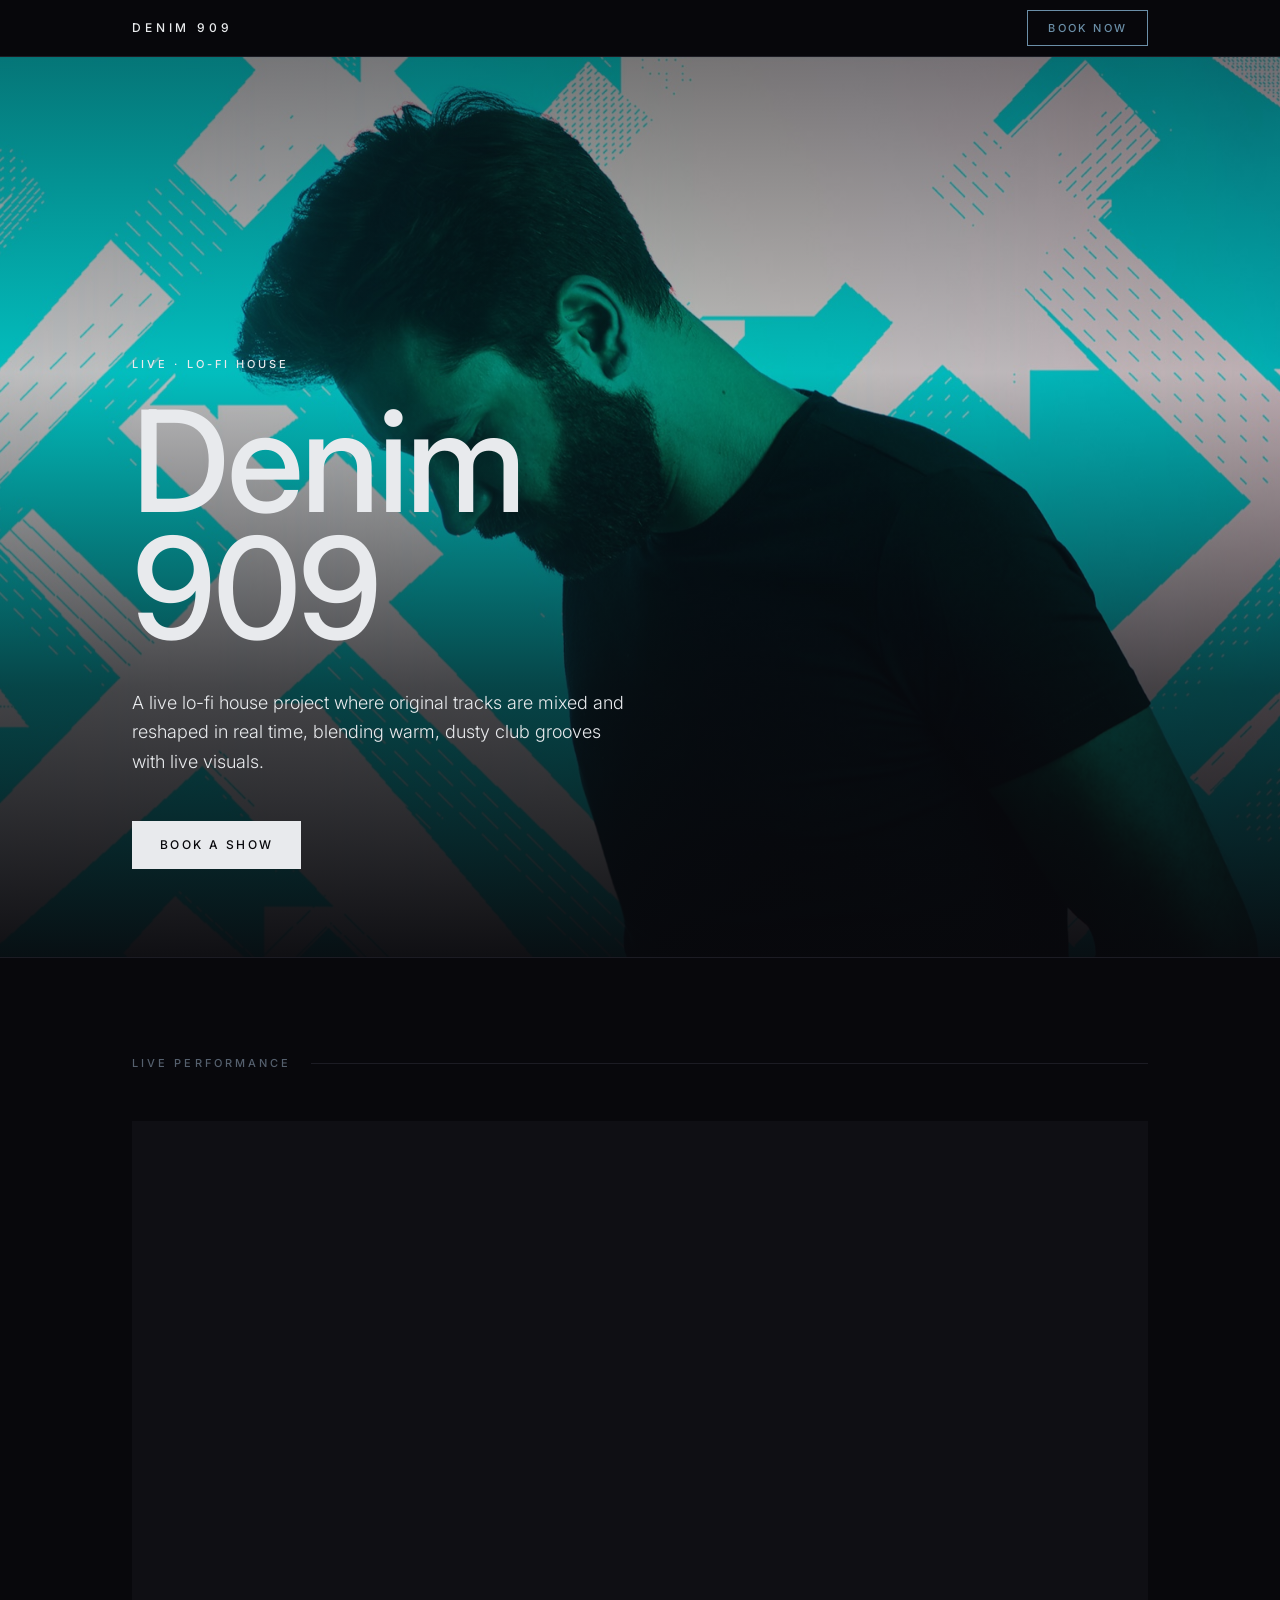
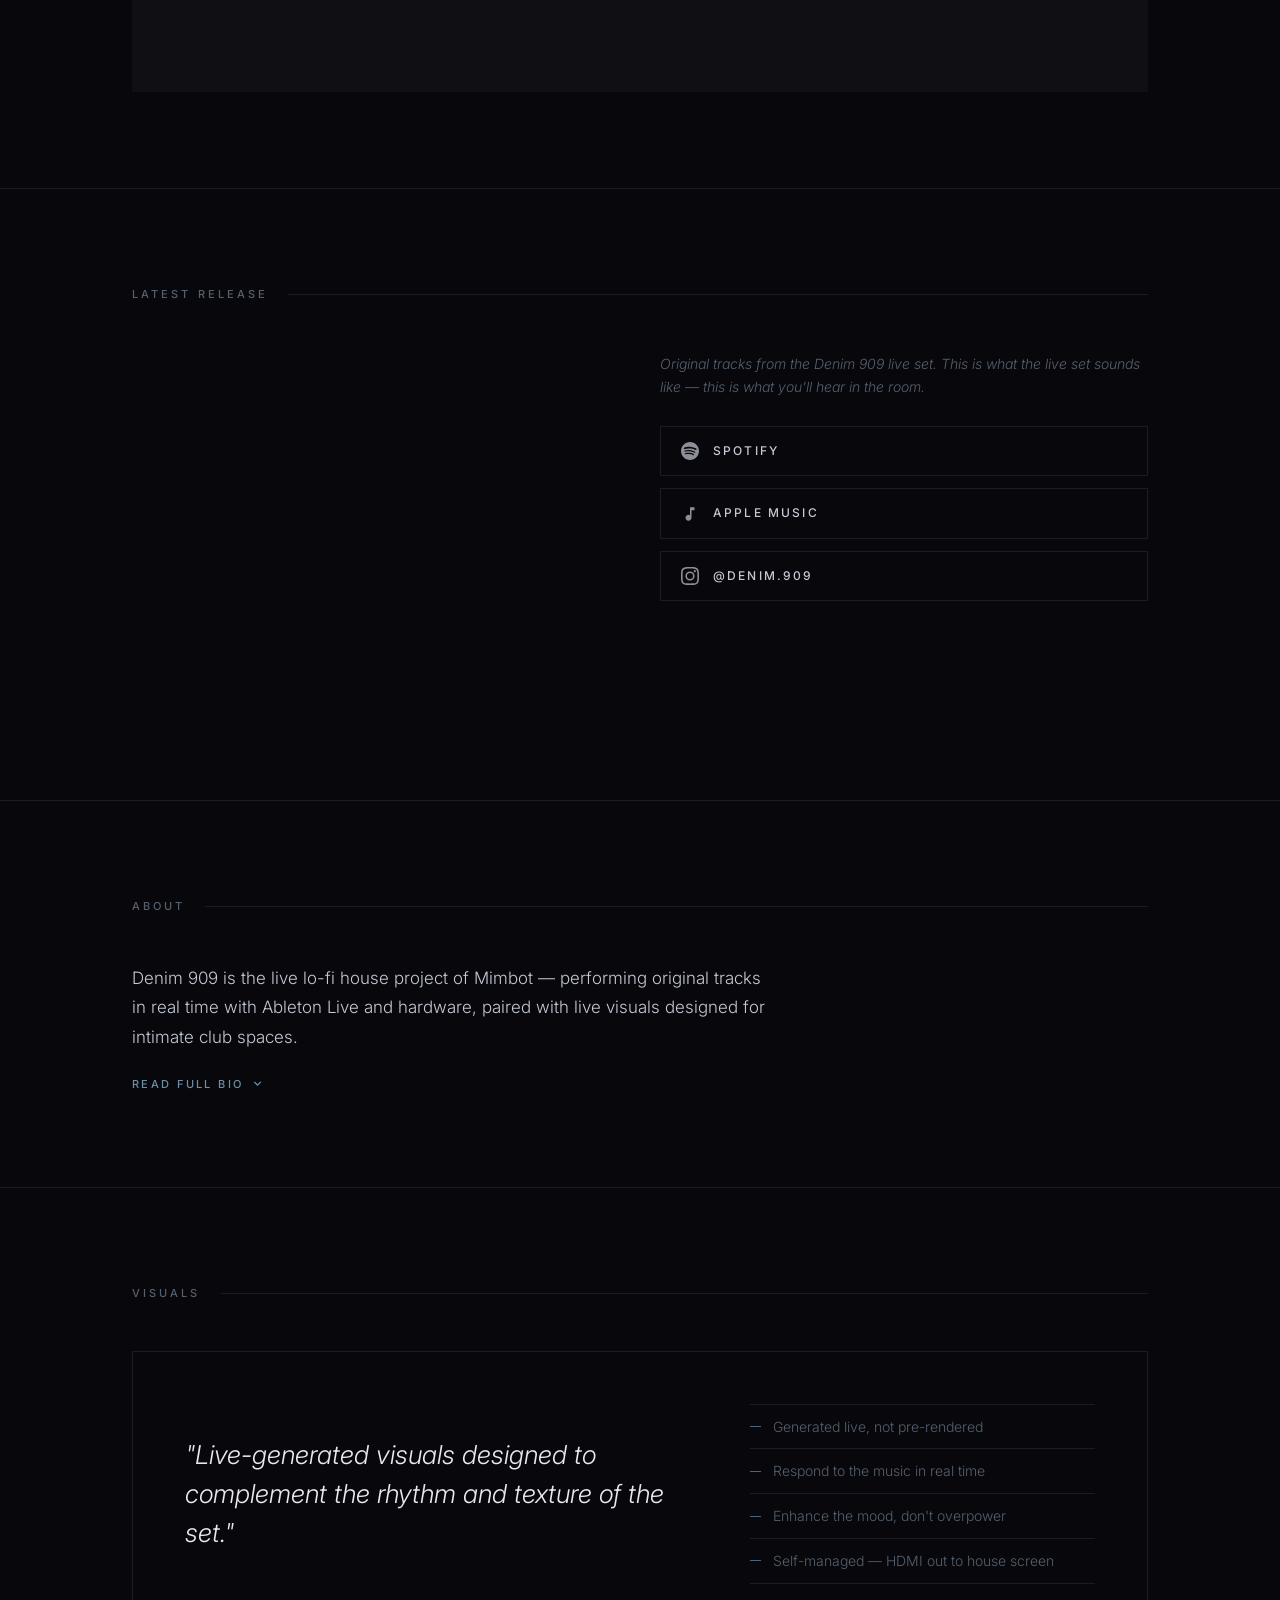
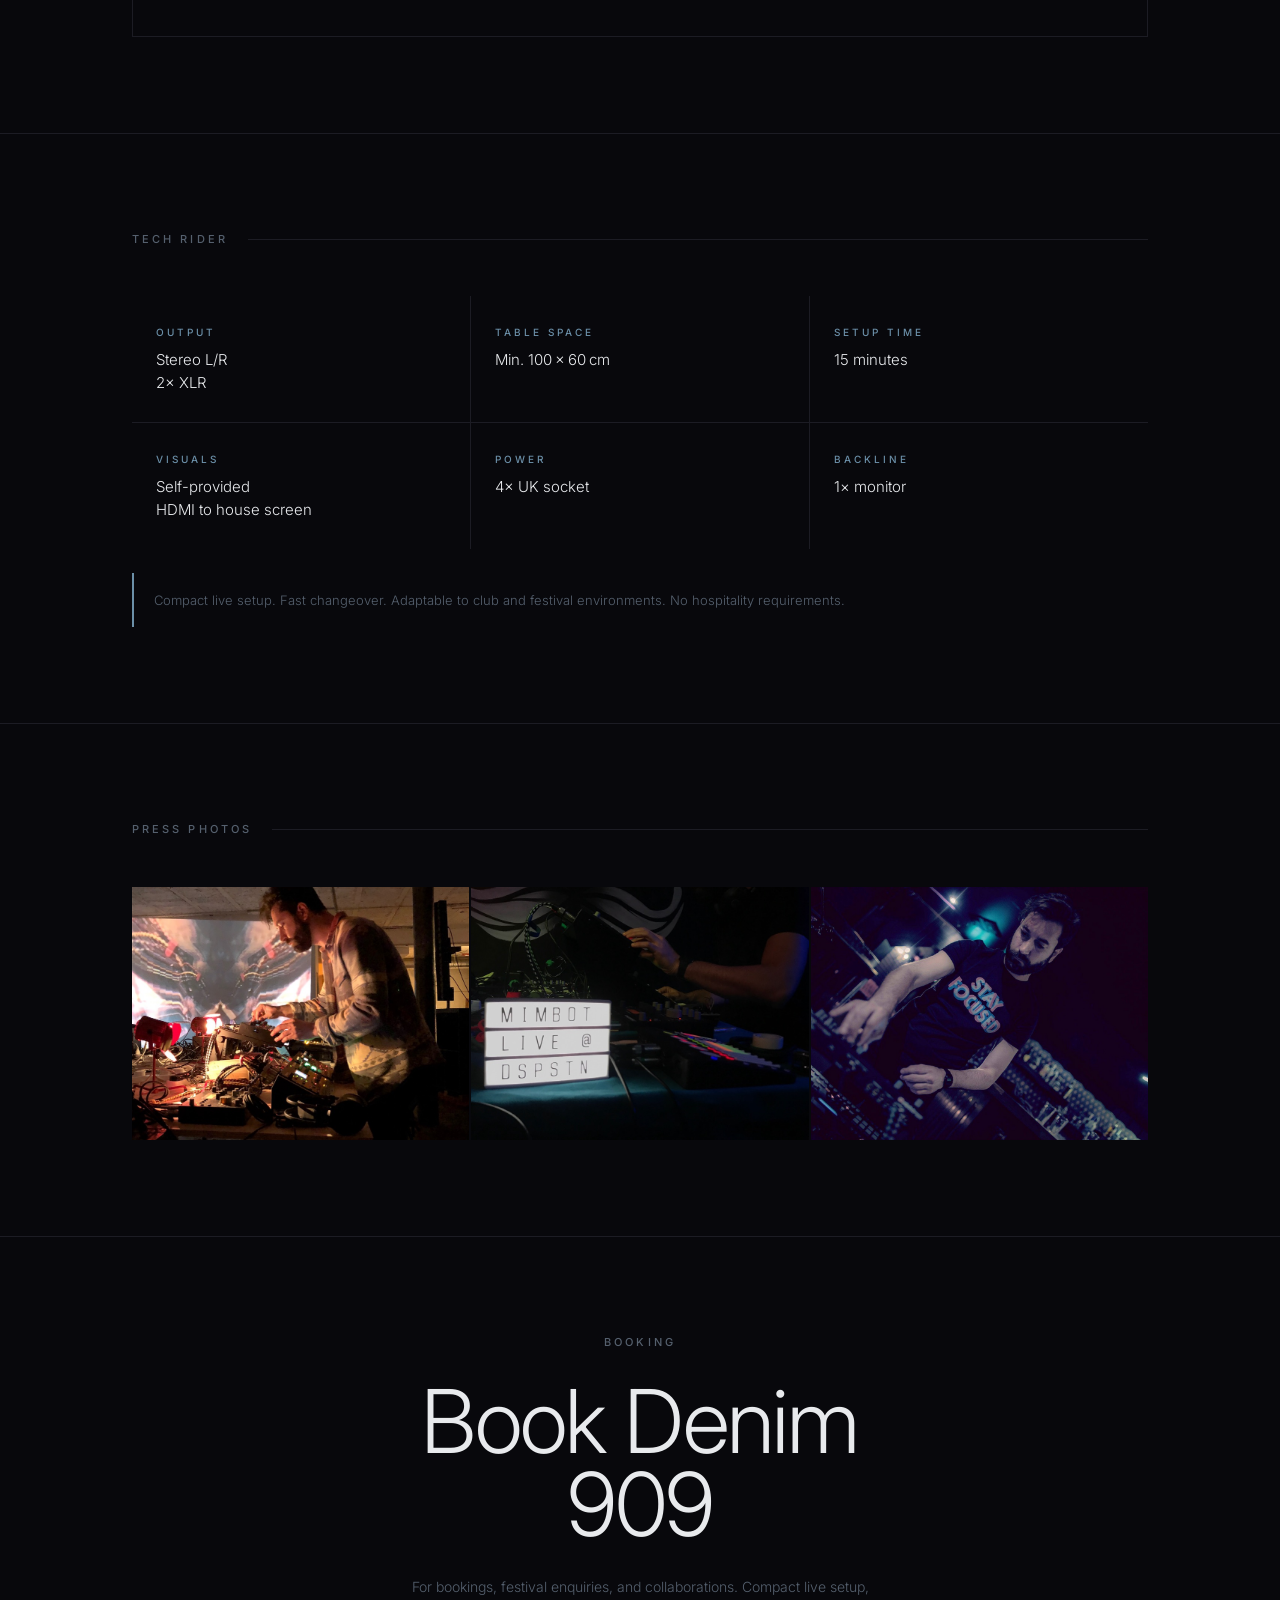
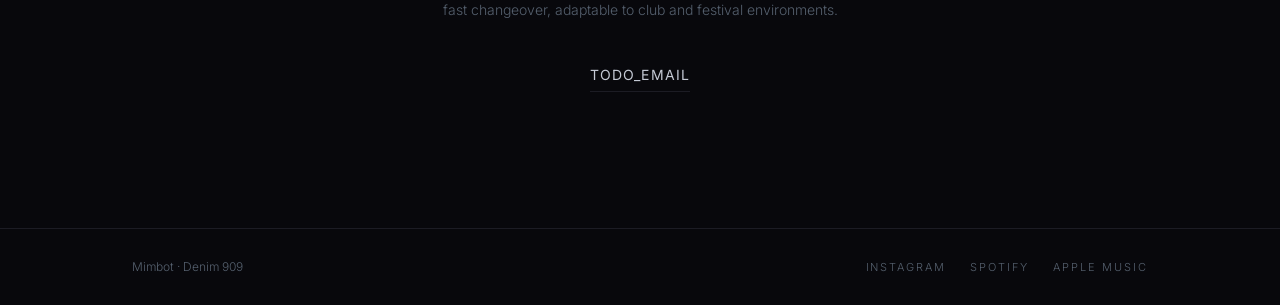
<file: index.html>
<!DOCTYPE html>
<html lang="en">
<head>
  <meta charset="UTF-8">
  <meta name="viewport" content="width=device-width, initial-scale=1.0">
  <title>Denim 909 — Live Lo-Fi House</title>
  <meta name="description" content="Denim 909 is a live lo-fi house project where original tracks are mixed and reshaped in real time, blending warm, dusty club grooves with live visuals.">
  <link rel="preconnect" href="https://fonts.googleapis.com">
  <link rel="preconnect" href="https://fonts.gstatic.com" crossorigin>
  <link href="https://fonts.googleapis.com/css2?family=Inter:ital,wght@0,300;0,400;0,500;1,300&display=swap" rel="stylesheet">
  <link rel="stylesheet" href="css/style.css">
</head>
<body>

<!-- NAV -->
<nav>
  <div class="nav-inner">
    <a href="#" class="nav-brand">Denim 909</a>
    <a href="#contact" class="btn-nav">Book Now</a>
  </div>
</nav>

<!-- HERO -->
<section id="hero">
  <div class="hero-inner">
    <p class="label hero-label">Live &middot; Lo-Fi House</p>
    <h1>Denim<br>909</h1>
    <p class="hero-oneliner">A live lo-fi house project where original tracks are mixed and reshaped in real time, blending warm, dusty club grooves with live visuals.</p>
    <div class="hero-ctas">
      <a href="#contact" class="btn-primary">Book a Show</a>
    </div>
  </div>
</section>

<!-- VIDEO -->
<section id="video">
  <div class="container">
    <div class="section-header">
      <span class="label">Live Performance</span>
    </div>
    <div class="video-wrap">
      <iframe
        src="https://www.youtube.com/embed/arEQhshJCcc"
        title="Denim 909 — Live Lo-Fi House Set"
        allow="accelerometer; autoplay; clipboard-write; encrypted-media; gyroscope; picture-in-picture"
        allowfullscreen>
      </iframe>
    </div>
  </div>
</section>

<!-- MUSIC -->
<section id="music">
  <div class="container">
    <div class="section-header">
      <span class="label">Latest Release</span>
    </div>
    <div class="music-grid">
      <div class="music-embed">
        <iframe
          src="https://open.spotify.com/embed/artist/1YaXE6NSl2tDAzWjdciTEn?utm_source=generator&theme=0"
          height="352"
          allow="autoplay; clipboard-write; encrypted-media; fullscreen; picture-in-picture"
          loading="lazy">
        </iframe>
      </div>
      <div>
        <p class="music-note">Original tracks from the Denim 909 live set. This is what the live set sounds like — this is what you'll hear in the room.</p>
        <div class="music-links">
          <a href="https://open.spotify.com/artist/1YaXE6NSl2tDAzWjdciTEn" target="_blank" rel="noopener" class="music-link-btn">
            <!-- Spotify icon -->
            <svg width="18" height="18" viewBox="0 0 24 24" fill="currentColor" aria-hidden="true">
              <path d="M12 0C5.4 0 0 5.4 0 12s5.4 12 12 12 12-5.4 12-12S18.66 0 12 0zm5.521 17.34c-.24.359-.66.48-1.021.24-2.82-1.74-6.36-2.101-10.561-1.141-.418.122-.779-.179-.899-.539-.12-.421.18-.78.54-.9 4.56-1.021 8.52-.6 11.64 1.32.42.18.479.659.301 1.02zm1.44-3.3c-.301.42-.841.6-1.262.3-3.239-1.98-8.159-2.58-11.939-1.38-.479.12-1.02-.12-1.14-.6-.12-.48.12-1.021.6-1.141C9.6 9.9 15 10.561 18.72 12.84c.361.181.54.78.241 1.2zm.12-3.36C15.24 8.4 8.82 8.16 5.16 9.301c-.6.179-1.2-.181-1.38-.721-.18-.601.18-1.2.72-1.381 4.26-1.26 11.28-1.02 15.721 1.621.539.3.719 1.02.419 1.56-.299.421-1.02.599-1.559.3z"/>
            </svg>
            Spotify
          </a>
          <a href="https://music.apple.com/gb/artist/denim-909/1861082877" target="_blank" rel="noopener" class="music-link-btn">
            <!-- Music note icon -->
            <svg width="18" height="18" viewBox="0 0 24 24" fill="currentColor" aria-hidden="true">
              <path d="M12 3v10.55A4 4 0 1 0 14 17V7h4V3h-6z"/>
            </svg>
            Apple Music
          </a>
          <a href="https://www.instagram.com/denim.909" target="_blank" rel="noopener" class="music-link-btn">
            <!-- Instagram icon -->
            <svg width="18" height="18" viewBox="0 0 24 24" fill="currentColor" aria-hidden="true">
              <path d="M12 2.163c3.204 0 3.584.012 4.85.07 3.252.148 4.771 1.691 4.919 4.919.058 1.265.069 1.645.069 4.849 0 3.205-.012 3.584-.069 4.849-.149 3.225-1.664 4.771-4.919 4.919-1.266.058-1.644.07-4.85.07-3.204 0-3.584-.012-4.849-.07-3.26-.149-4.771-1.699-4.919-4.92-.058-1.265-.07-1.644-.07-4.849 0-3.204.013-3.583.07-4.849.149-3.227 1.664-4.771 4.919-4.919 1.266-.057 1.645-.069 4.849-.069zM12 0C8.741 0 8.333.014 7.053.072 2.695.272.273 2.69.073 7.052.014 8.333 0 8.741 0 12c0 3.259.014 3.668.072 4.948.2 4.358 2.618 6.78 6.98 6.98C8.333 23.986 8.741 24 12 24c3.259 0 3.668-.014 4.948-.072 4.354-.2 6.782-2.618 6.979-6.98.059-1.28.073-1.689.073-4.948 0-3.259-.014-3.667-.072-4.947-.196-4.354-2.617-6.78-6.979-6.98C15.668.014 15.259 0 12 0zm0 5.838a6.162 6.162 0 1 0 0 12.324 6.162 6.162 0 0 0 0-12.324zM12 16a4 4 0 1 1 0-8 4 4 0 0 1 0 8zm6.406-11.845a1.44 1.44 0 1 0 0 2.881 1.44 1.44 0 0 0 0-2.881z"/>
            </svg>
            @denim.909
          </a>
        </div>
      </div>
    </div>
  </div>
</section>

<!-- BIO -->
<section id="bio">
  <div class="container">
    <div class="section-header">
      <span class="label">About</span>
    </div>
    <div class="bio-text">
      <p>Denim 909 is the live lo-fi house project of Mimbot — performing original tracks in real time with Ableton Live and hardware, paired with live visuals designed for intimate club spaces.</p>
      <div class="bio-full" id="bio-full">
        <p>Denim 909 is a live lo-fi house project by Mimbot, an electronic musician with a background in hardware-driven live performance. After years of performing ambient and IDM-influenced sets with drum machines and synthesizers, the project evolved toward groove-focused, dancefloor-ready music while maintaining a hands-on live approach. Denim 909 is built entirely from original material and performed live with Ableton Live, combining warm, dusty house textures with generative visuals for immersive late-night performances.</p>
      </div>
      <button class="btn-expand" id="bio-toggle" onclick="toggleBio()">
        <span id="bio-toggle-text">Read full bio</span>
        <svg class="arrow" width="13" height="13" viewBox="0 0 24 24" fill="none" stroke="currentColor" stroke-width="2.5" aria-hidden="true">
          <path d="M6 9l6 6 6-6"/>
        </svg>
      </button>
    </div>
  </div>
</section>

<!-- VISUALS -->
<section id="visuals">
  <div class="container">
    <div class="section-header">
      <span class="label">Visuals</span>
    </div>
    <div class="visuals-block">
      <p class="visuals-quote">"Live-generated visuals designed to complement the rhythm and texture of the set."</p>
      <ul class="visuals-list">
        <li>Generated live, not pre-rendered</li>
        <li>Respond to the music in real time</li>
        <li>Enhance the mood, don't overpower</li>
        <li>Self-managed — HDMI out to house screen</li>
      </ul>
    </div>
  </div>
</section>

<!-- TECH RIDER -->
<section id="tech">
  <div class="container">
    <div class="section-header">
      <span class="label">Tech Rider</span>
    </div>
    <div class="rider-grid">
      <div class="rider-item">
        <div class="rider-item-label">Output</div>
        <div class="rider-item-value">Stereo L/R<br>2&times; XLR</div>
      </div>
      <div class="rider-item">
        <div class="rider-item-label">Table Space</div>
        <div class="rider-item-value">Min. 100&thinsp;&times;&thinsp;60&thinsp;cm</div>
      </div>
      <div class="rider-item">
        <div class="rider-item-label">Setup Time</div>
        <div class="rider-item-value">15 minutes</div>
      </div>
      <div class="rider-item">
        <div class="rider-item-label">Visuals</div>
        <div class="rider-item-value">Self-provided<br>HDMI to house screen</div>
      </div>
      <div class="rider-item">
        <div class="rider-item-label">Power</div>
        <div class="rider-item-value">4&times; UK socket</div>
      </div>
      <div class="rider-item">
        <div class="rider-item-label">Backline</div>
        <div class="rider-item-value">1&times; monitor</div>
      </div>
    </div>
    <p class="rider-note">Compact live setup. Fast changeover. Adaptable to club and festival environments. No hospitality requirements.</p>
  </div>
</section>

<!-- PRESS PHOTOS -->
<section id="photos">
  <div class="container">
    <div class="section-header">
      <span class="label">Press Photos</span>
    </div>
    <div class="photos-grid">
      <img src="images/press-1.jpg" alt="Denim 909 press photo" loading="lazy">
      <img src="images/press-2.jpg" alt="Denim 909 press photo" loading="lazy">
      <img src="images/press-3.jpg" alt="Denim 909 live performance" loading="lazy">
    </div>
  </div>
</section>

<!-- CONTACT -->
<section id="contact">
  <div class="container">
    <div class="contact-inner">
      <span class="label contact-label">Booking</span>
      <h2 class="contact-heading">Book Denim 909</h2>
      <p class="contact-sub">For bookings, festival enquiries, and collaborations. Compact live setup, fast changeover, adaptable to club and festival environments.</p>
      <div class="contact-email-wrap">
        <!-- TODO: replace TODO_EMAIL with booking address -->
        <a href="mailto:TODO_EMAIL" class="contact-email">TODO_EMAIL</a>
      </div>
    </div>
  </div>
</section>

<footer>
  <div class="footer-inner">
    <span class="footer-copy">Mimbot &middot; Denim 909</span>
    <div class="footer-links">
      <a href="https://www.instagram.com/denim.909" target="_blank" rel="noopener">Instagram</a>
      <a href="https://open.spotify.com/artist/1YaXE6NSl2tDAzWjdciTEn" target="_blank" rel="noopener">Spotify</a>
      <a href="https://music.apple.com/gb/artist/denim-909/1861082877" target="_blank" rel="noopener">Apple Music</a>
    </div>
  </div>
</footer>

<script>
  function toggleBio() {
    const full = document.getElementById('bio-full');
    const toggle = document.getElementById('bio-toggle');
    const text = document.getElementById('bio-toggle-text');
    const open = full.classList.toggle('open');
    toggle.classList.toggle('open', open);
    text.textContent = open ? 'Collapse' : 'Read full bio';
  }
</script>

</body>
</html>
</file>
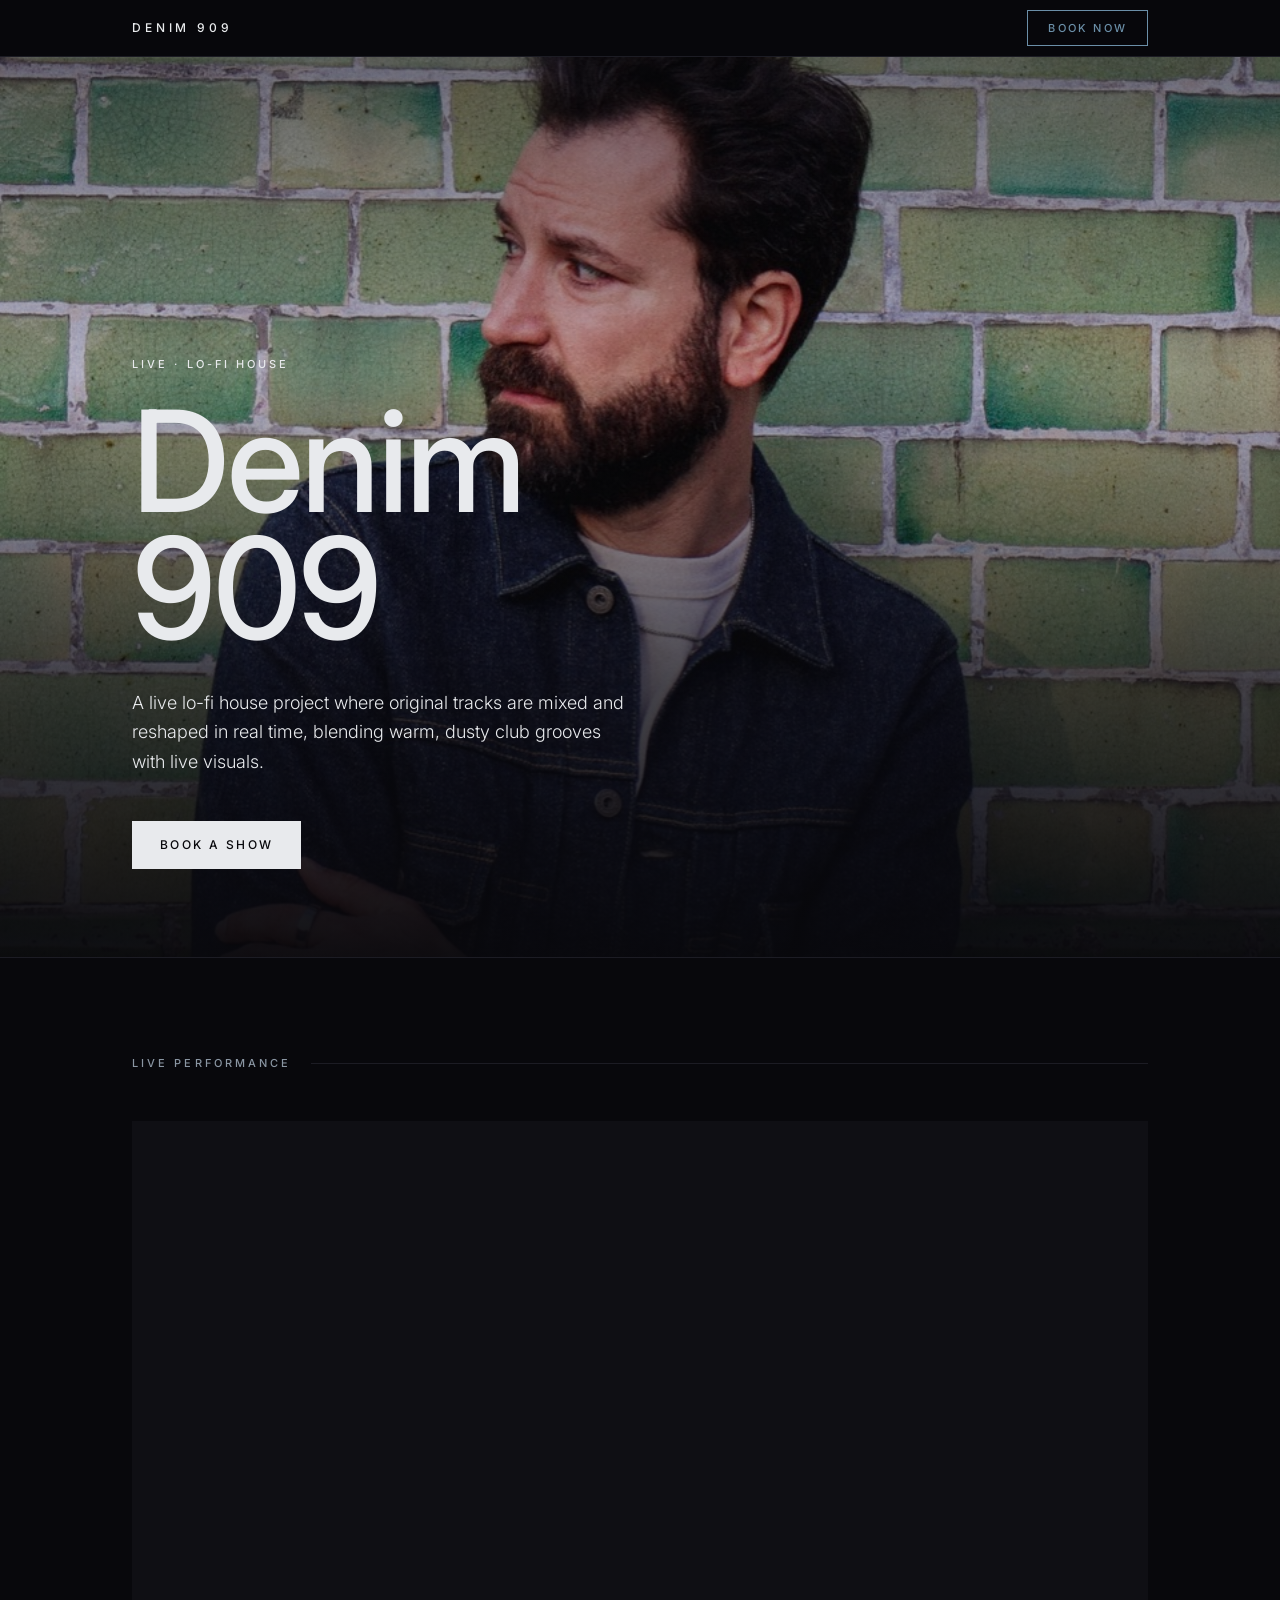
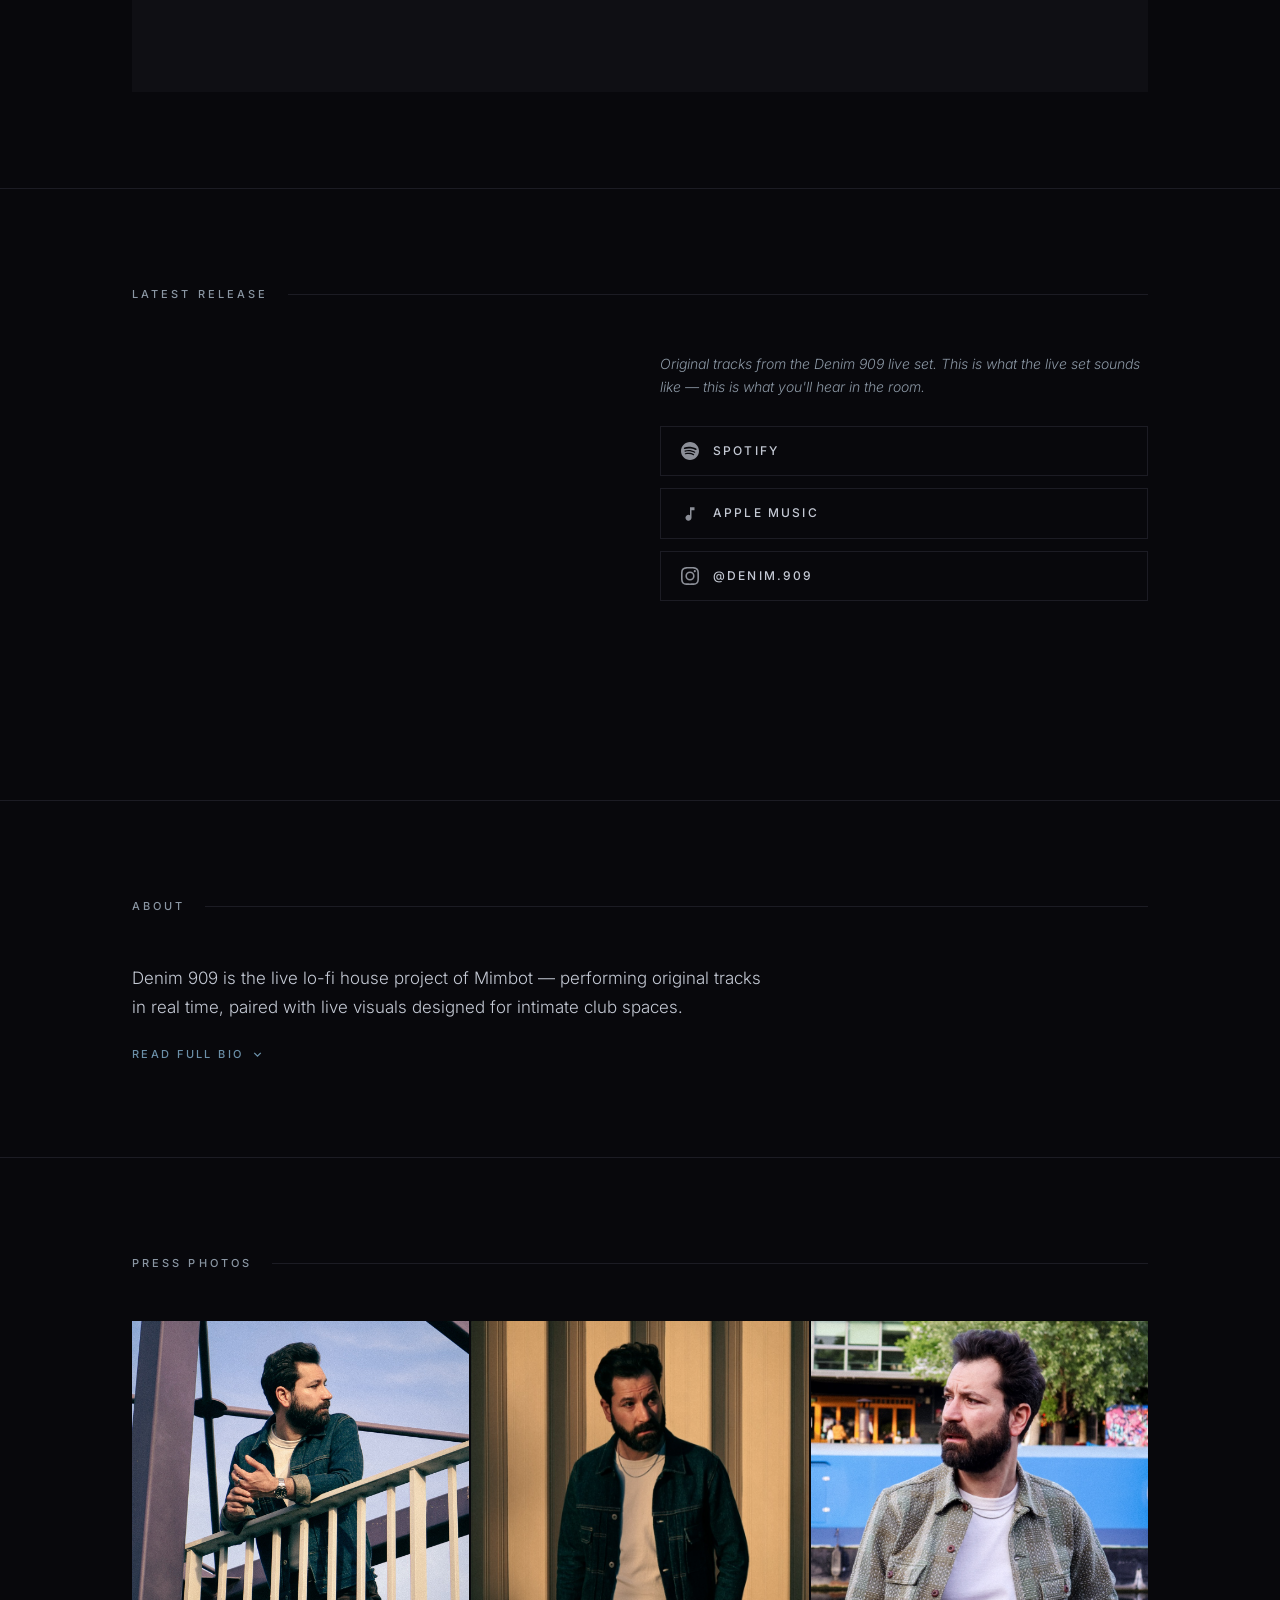
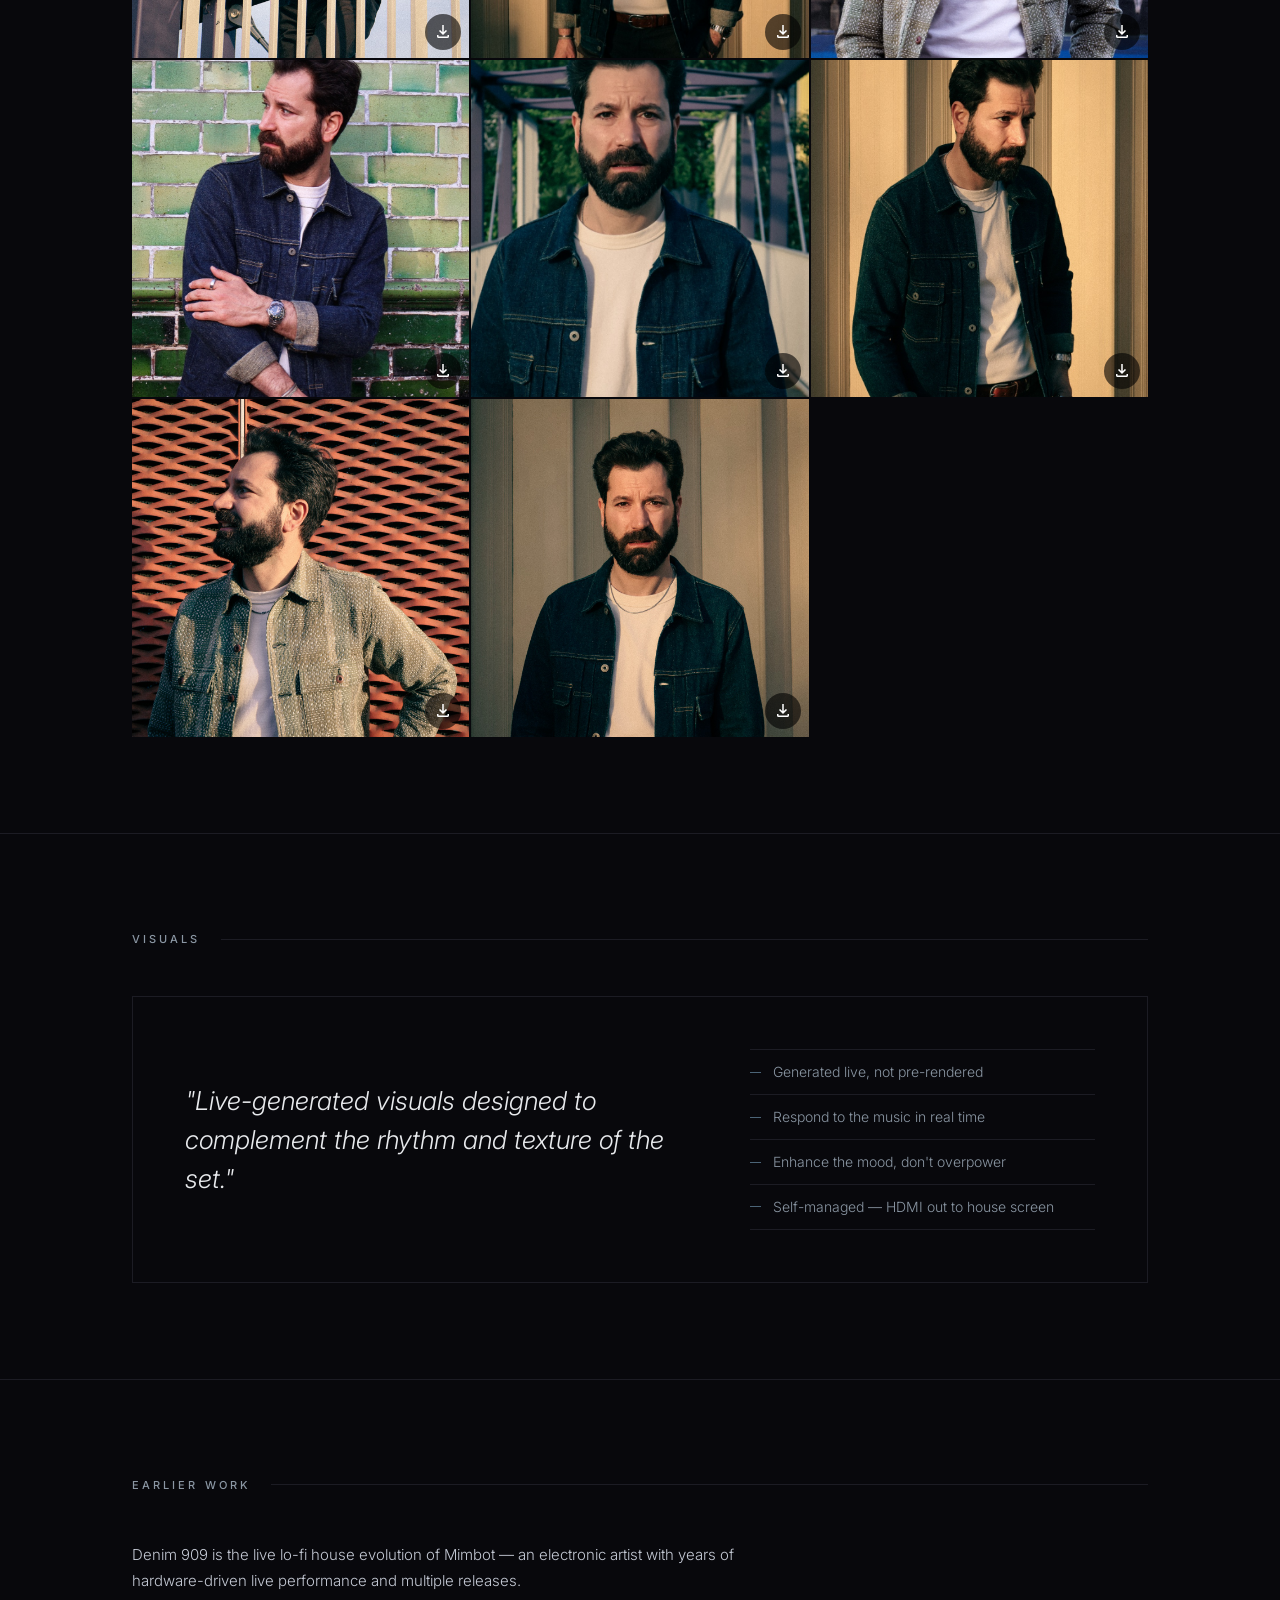
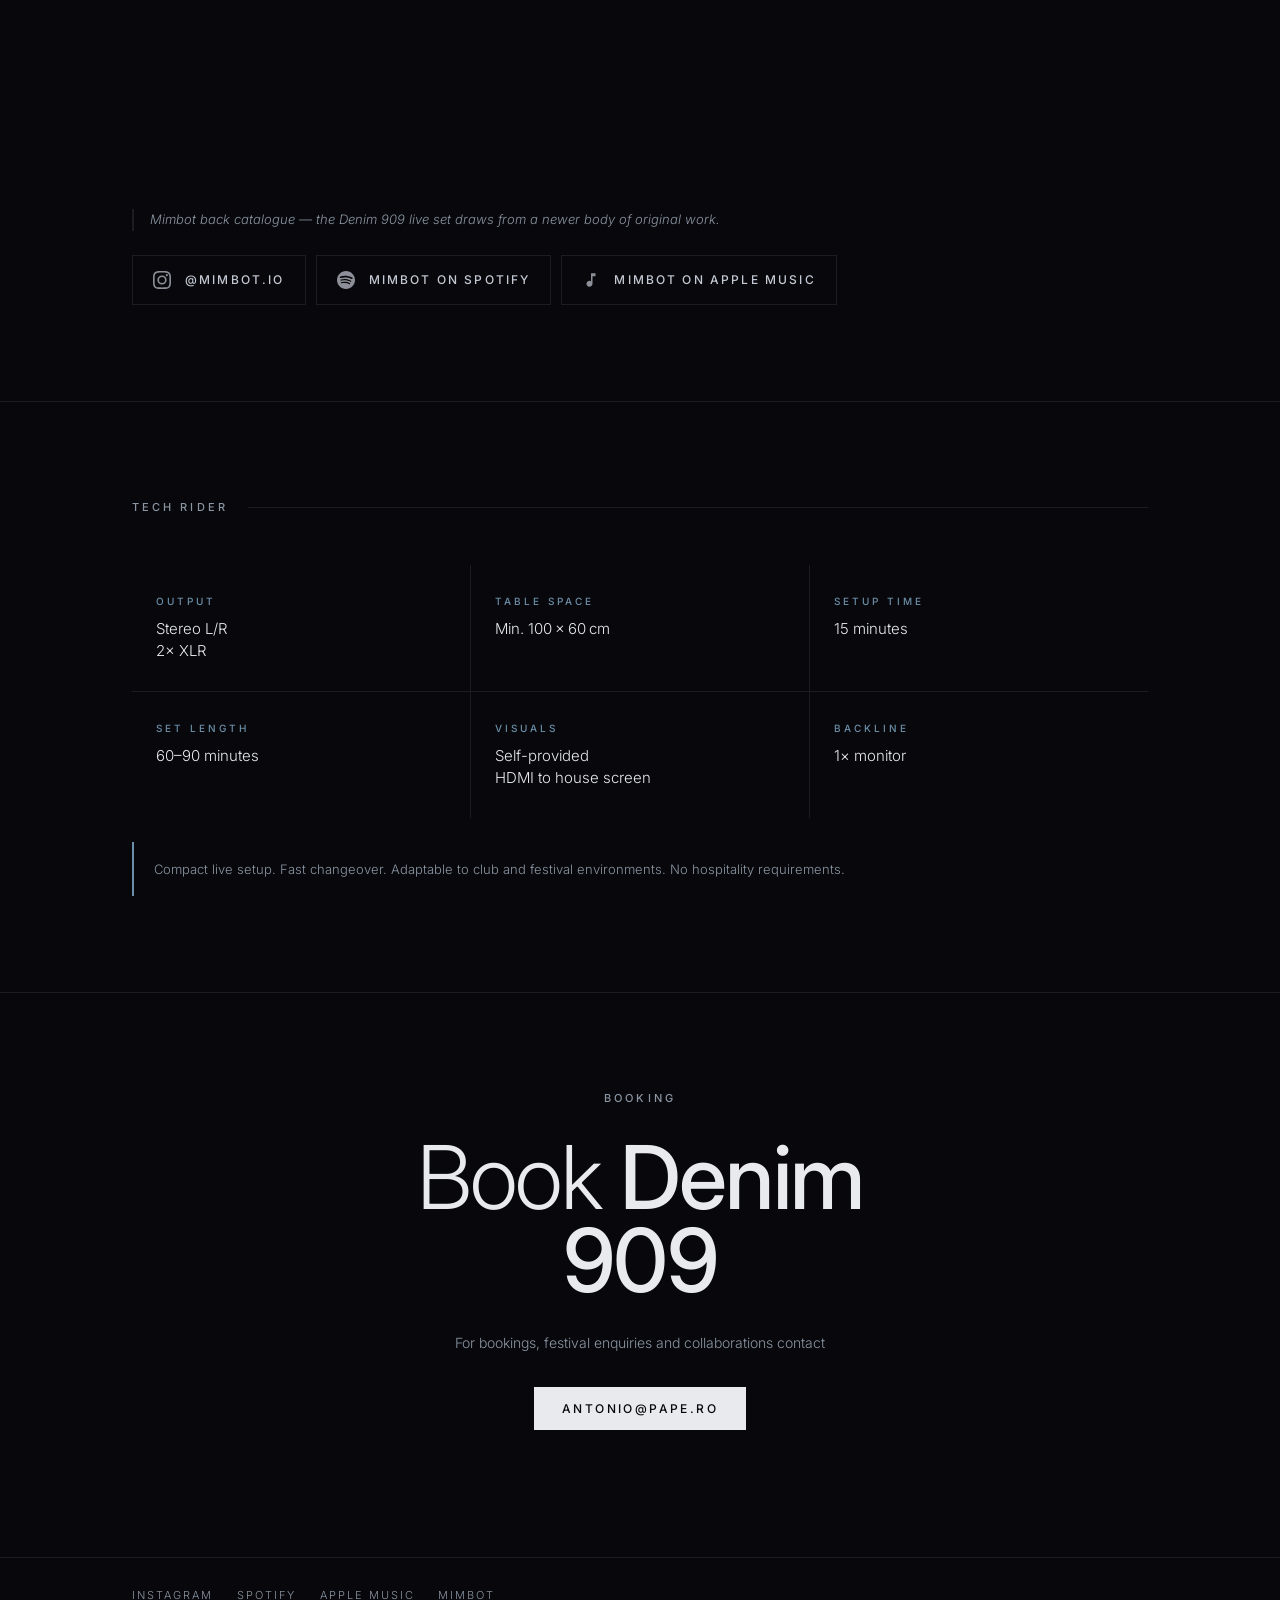
<file: denim909/index.html>
<!DOCTYPE html>
<html lang="en">
<head>
  <meta charset="UTF-8">
  <meta name="viewport" content="width=device-width, initial-scale=1.0">
  <title>Denim 909 — Live Lo-Fi House</title>
  <meta name="description" content="Denim 909 is a live lo-fi house project where original tracks are mixed and reshaped in real time, blending warm, dusty club grooves with live visuals.">
  <link rel="preconnect" href="https://fonts.googleapis.com">
  <link rel="preconnect" href="https://fonts.gstatic.com" crossorigin>
  <link href="https://fonts.googleapis.com/css2?family=Inter:ital,wght@0,300;0,400;0,500;1,300&display=swap" rel="stylesheet">
  <link href="https://fonts.googleapis.com/css2?family=Material+Symbols+Outlined:opsz,wght,FILL,GRAD@20..48,100..700,0..1,-50..200" rel="stylesheet">
  <meta property="og:type" content="website">
  <meta property="og:url" content="https://mimbot.io/denim909">
  <meta property="og:title" content="Denim 909 — Live Lo-Fi House">
  <meta property="og:description" content="A live lo-fi house project where original tracks are mixed and reshaped in real time, blending warm, dusty club grooves with live visuals.">
  <meta property="og:image" content="https://mimbot.io/denim909/images/press/web/Denim909-aka-Mimbot-5.jpg">
  <meta name="twitter:card" content="summary_large_image">
  <meta name="twitter:image" content="https://mimbot.io/denim909/images/press/web/Denim909-aka-Mimbot-5.jpg">
  <link rel="stylesheet" href="css/style.css">
</head>
<body>

<!-- NAV -->
<nav>
  <div class="nav-inner">
    <a href="#" class="nav-brand">Denim 909</a>
    <a href="mailto:antonio@pape.ro" class="btn-nav">Book Now</a>
  </div>
</nav>

<!-- HERO -->
<section id="hero">
  <div class="hero-inner">
    <p class="label hero-label">Live &middot; Lo-Fi House</p>
    <h1>Denim<br>909</h1>
    <p class="hero-oneliner">A live lo-fi house project where original tracks are mixed and reshaped in real time, blending warm, dusty club grooves with live visuals.</p>
    <div class="hero-ctas">
      <a href="mailto:antonio@pape.ro" class="btn-primary">Book a Show</a>
    </div>
  </div>
</section>

<!-- VIDEO -->
<section id="video">
  <div class="container">
    <div class="section-header">
      <span class="label">Live Performance</span>
    </div>
    <div class="video-wrap">
      <iframe
        src="https://www.youtube.com/embed/arEQhshJCcc"
        title="Denim 909 — Live Lo-Fi House Set"
        allow="accelerometer; autoplay; clipboard-write; encrypted-media; gyroscope; picture-in-picture"
        allowfullscreen>
      </iframe>
    </div>
  </div>
</section>

<!-- MUSIC -->
<section id="music">
  <div class="container">
    <div class="section-header">
      <span class="label">Latest Release</span>
    </div>
    <div class="music-grid">
      <div class="music-embed">
        <iframe
          src="https://open.spotify.com/embed/artist/1YaXE6NSl2tDAzWjdciTEn?utm_source=generator&theme=0"
          height="352"
          allow="autoplay; clipboard-write; encrypted-media; fullscreen; picture-in-picture"
          loading="lazy">
        </iframe>
      </div>
      <div>
        <p class="music-note">Original tracks from the Denim 909 live set. This is what the live set sounds like — this is what you'll hear in the room.</p>
        <div class="music-links">
          <a href="https://open.spotify.com/artist/1YaXE6NSl2tDAzWjdciTEn" target="_blank" rel="noopener" class="music-link-btn">
            <!-- Spotify icon -->
            <svg width="18" height="18" viewBox="0 0 24 24" fill="currentColor" aria-hidden="true">
              <path d="M12 0C5.4 0 0 5.4 0 12s5.4 12 12 12 12-5.4 12-12S18.66 0 12 0zm5.521 17.34c-.24.359-.66.48-1.021.24-2.82-1.74-6.36-2.101-10.561-1.141-.418.122-.779-.179-.899-.539-.12-.421.18-.78.54-.9 4.56-1.021 8.52-.6 11.64 1.32.42.18.479.659.301 1.02zm1.44-3.3c-.301.42-.841.6-1.262.3-3.239-1.98-8.159-2.58-11.939-1.38-.479.12-1.02-.12-1.14-.6-.12-.48.12-1.021.6-1.141C9.6 9.9 15 10.561 18.72 12.84c.361.181.54.78.241 1.2zm.12-3.36C15.24 8.4 8.82 8.16 5.16 9.301c-.6.179-1.2-.181-1.38-.721-.18-.601.18-1.2.72-1.381 4.26-1.26 11.28-1.02 15.721 1.621.539.3.719 1.02.419 1.56-.299.421-1.02.599-1.559.3z"/>
            </svg>
            Spotify
          </a>
          <a href="https://music.apple.com/gb/artist/denim-909/1861082877" target="_blank" rel="noopener" class="music-link-btn">
            <!-- Music note icon -->
            <svg width="18" height="18" viewBox="0 0 24 24" fill="currentColor" aria-hidden="true">
              <path d="M12 3v10.55A4 4 0 1 0 14 17V7h4V3h-6z"/>
            </svg>
            Apple Music
          </a>
          <a href="https://www.instagram.com/denim.909" target="_blank" rel="noopener" class="music-link-btn">
            <!-- Instagram icon -->
            <svg width="18" height="18" viewBox="0 0 24 24" fill="currentColor" aria-hidden="true">
              <path d="M12 2.163c3.204 0 3.584.012 4.85.07 3.252.148 4.771 1.691 4.919 4.919.058 1.265.069 1.645.069 4.849 0 3.205-.012 3.584-.069 4.849-.149 3.225-1.664 4.771-4.919 4.919-1.266.058-1.644.07-4.85.07-3.204 0-3.584-.012-4.849-.07-3.26-.149-4.771-1.699-4.919-4.92-.058-1.265-.07-1.644-.07-4.849 0-3.204.013-3.583.07-4.849.149-3.227 1.664-4.771 4.919-4.919 1.266-.057 1.645-.069 4.849-.069zM12 0C8.741 0 8.333.014 7.053.072 2.695.272.273 2.69.073 7.052.014 8.333 0 8.741 0 12c0 3.259.014 3.668.072 4.948.2 4.358 2.618 6.78 6.98 6.98C8.333 23.986 8.741 24 12 24c3.259 0 3.668-.014 4.948-.072 4.354-.2 6.782-2.618 6.979-6.98.059-1.28.073-1.689.073-4.948 0-3.259-.014-3.667-.072-4.947-.196-4.354-2.617-6.78-6.979-6.98C15.668.014 15.259 0 12 0zm0 5.838a6.162 6.162 0 1 0 0 12.324 6.162 6.162 0 0 0 0-12.324zM12 16a4 4 0 1 1 0-8 4 4 0 0 1 0 8zm6.406-11.845a1.44 1.44 0 1 0 0 2.881 1.44 1.44 0 0 0 0-2.881z"/>
            </svg>
            @denim.909
          </a>
        </div>
      </div>
    </div>
  </div>
</section>

<!-- BIO -->
<section id="bio">
  <div class="container">
    <div class="section-header">
      <span class="label">About</span>
    </div>
    <div class="bio-text">
      <p>Denim 909 is the live lo-fi house project of Mimbot — performing original tracks in real time, paired with live visuals designed for intimate club spaces.</p>
      <div class="bio-full" id="bio-full">
        <p>Denim 909 is a live lo-fi house project by Mimbot, an electronic musician with a background in hardware-driven live performance. After years of performing ambient and IDM-influenced sets with drum machines and synthesizers, the project evolved toward groove-focused, dancefloor-ready music while maintaining a hands-on live approach. Denim 909 is built entirely from original material and performed live, combining warm, dusty house textures with generative visuals for immersive late-night performances.</p>
      </div>
      <button class="btn-expand" id="bio-toggle" onclick="toggleBio()">
        <span id="bio-toggle-text">Read full bio</span>
        <svg class="arrow" width="13" height="13" viewBox="0 0 24 24" fill="none" stroke="currentColor" stroke-width="2.5" aria-hidden="true">
          <path d="M6 9l6 6 6-6"/>
        </svg>
      </button>
    </div>
  </div>
</section>

<!-- PRESS PHOTOS -->
<section id="photos">
  <div class="container">
    <div class="section-header">
      <span class="label">Press Photos</span>
    </div>
    <div class="photos-grid">
      <a class="photo-item" href="images/press/Denim909-aka-Mimbot-1.jpg" download>
        <img src="images/press/web/Denim909-aka-Mimbot-1.jpg" alt="Denim 909 press photo" loading="lazy">
        <span class="photo-dl"><span class="material-symbols-outlined">download</span></span>
      </a>
      <a class="photo-item" href="images/press/Denim909-aka-Mimbot-6.jpg" download>
        <img src="images/press/web/Denim909-aka-Mimbot-6.jpg" alt="Denim 909 press photo" loading="lazy">
        <span class="photo-dl"><span class="material-symbols-outlined">download</span></span>
      </a>
      <a class="photo-item" href="images/press/Denim909-aka-Mimbot-3.jpg" download>
        <img src="images/press/web/Denim909-aka-Mimbot-3.jpg" alt="Denim 909 press photo" loading="lazy">
        <span class="photo-dl"><span class="material-symbols-outlined">download</span></span>
      </a>
      <a class="photo-item" href="images/press/Denim909-aka-Mimbot-5.jpg" download>
        <img src="images/press/web/Denim909-aka-Mimbot-5.jpg" alt="Denim 909 press photo" loading="lazy">
        <span class="photo-dl"><span class="material-symbols-outlined">download</span></span>
      </a>
      <a class="photo-item" href="images/press/Denim909-aka-Mimbot-2.jpg" download>
        <img src="images/press/web/Denim909-aka-Mimbot-2.jpg" alt="Denim 909 press photo" loading="lazy">
        <span class="photo-dl"><span class="material-symbols-outlined">download</span></span>
      </a>
      <a class="photo-item" href="images/press/Denim909-aka-Mimbot-7.jpg" download>
        <img src="images/press/web/Denim909-aka-Mimbot-7.jpg" alt="Denim 909 press photo" loading="lazy">
        <span class="photo-dl"><span class="material-symbols-outlined">download</span></span>
      </a>
      <a class="photo-item" href="images/press/Denim909-aka-Mimbot-4.jpg" download>
        <img src="images/press/web/Denim909-aka-Mimbot-4.jpg" alt="Denim 909 press photo" loading="lazy">
        <span class="photo-dl"><span class="material-symbols-outlined">download</span></span>
      </a>
      <a class="photo-item" href="images/press/Denim909-aka-Mimbot-8.jpg" download>
        <img src="images/press/web/Denim909-aka-Mimbot-8.jpg" alt="Denim 909 press photo" loading="lazy">
        <span class="photo-dl"><span class="material-symbols-outlined">download</span></span>
      </a>
    </div>
  </div>
</section>

<!-- VISUALS -->
<section id="visuals">
  <div class="container">
    <div class="section-header">
      <span class="label">Visuals</span>
    </div>
    <div class="visuals-block">
      <p class="visuals-quote">"Live-generated visuals designed to complement the rhythm and texture of the set."</p>
      <ul class="visuals-list">
        <li>Generated live, not pre-rendered</li>
        <li>Respond to the music in real time</li>
        <li>Enhance the mood, don't overpower</li>
        <li>Self-managed — HDMI out to house screen</li>
      </ul>
    </div>
  </div>
</section>

<!-- ROOTS -->
<section id="roots">
  <div class="container">
    <div class="section-header">
      <span class="label">Earlier Work</span>
    </div>
    <p class="roots-intro">Denim 909 is the live lo-fi house evolution of Mimbot — an electronic artist with years of hardware-driven live performance and multiple releases.</p>
    <div class="roots-tracks">
      <iframe
        src="https://open.spotify.com/embed/track/3Th9IAvZcnIMceDc32ZGcJ?utm_source=generator&theme=0"
        height="152"
        allow="autoplay; clipboard-write; encrypted-media; fullscreen; picture-in-picture"
        loading="lazy">
      </iframe>
      <iframe
        src="https://open.spotify.com/embed/track/6V6s81YfN32hHW8Kfi1AyN?utm_source=generator&theme=0"
        height="152"
        allow="autoplay; clipboard-write; encrypted-media; fullscreen; picture-in-picture"
        loading="lazy">
      </iframe>
    </div>
    <div class="roots-footer">
      <p class="roots-note">Mimbot back catalogue — the Denim 909 live set draws from a newer body of original work.</p>
      <div class="music-links roots-links">
        <a href="https://www.instagram.com/mimbot.io" target="_blank" rel="noopener" class="music-link-btn">
          <svg width="18" height="18" viewBox="0 0 24 24" fill="currentColor" aria-hidden="true">
            <path d="M12 2.163c3.204 0 3.584.012 4.85.07 3.252.148 4.771 1.691 4.919 4.919.058 1.265.069 1.645.069 4.849 0 3.205-.012 3.584-.069 4.849-.149 3.225-1.664 4.771-4.919 4.919-1.266.058-1.644.07-4.85.07-3.204 0-3.584-.012-4.849-.07-3.26-.149-4.771-1.699-4.919-4.92-.058-1.265-.07-1.644-.07-4.849 0-3.204.013-3.583.07-4.849.149-3.227 1.664-4.771 4.919-4.919 1.266-.057 1.645-.069 4.849-.069zM12 0C8.741 0 8.333.014 7.053.072 2.695.272.273 2.69.073 7.052.014 8.333 0 8.741 0 12c0 3.259.014 3.668.072 4.948.2 4.358 2.618 6.78 6.98 6.98C8.333 23.986 8.741 24 12 24c3.259 0 3.668-.014 4.948-.072 4.354-.2 6.782-2.618 6.979-6.98.059-1.28.073-1.689.073-4.948 0-3.259-.014-3.667-.072-4.947-.196-4.354-2.617-6.78-6.979-6.98C15.668.014 15.259 0 12 0zm0 5.838a6.162 6.162 0 1 0 0 12.324 6.162 6.162 0 0 0 0-12.324zM12 16a4 4 0 1 1 0-8 4 4 0 0 1 0 8zm6.406-11.845a1.44 1.44 0 1 0 0 2.881 1.44 1.44 0 0 0 0-2.881z"/>
          </svg>
          @mimbot.io
        </a>
        <a href="https://open.spotify.com/artist/1YaXE6NSl2tDAzWjdciTEn" target="_blank" rel="noopener" class="music-link-btn">
          <svg width="18" height="18" viewBox="0 0 24 24" fill="currentColor" aria-hidden="true">
            <path d="M12 0C5.4 0 0 5.4 0 12s5.4 12 12 12 12-5.4 12-12S18.66 0 12 0zm5.521 17.34c-.24.359-.66.48-1.021.24-2.82-1.74-6.36-2.101-10.561-1.141-.418.122-.779-.179-.899-.539-.12-.421.18-.78.54-.9 4.56-1.021 8.52-.6 11.64 1.32.42.18.479.659.301 1.02zm1.44-3.3c-.301.42-.841.6-1.262.3-3.239-1.98-8.159-2.58-11.939-1.38-.479.12-1.02-.12-1.14-.6-.12-.48.12-1.021.6-1.141C9.6 9.9 15 10.561 18.72 12.84c.361.181.54.78.241 1.2zm.12-3.36C15.24 8.4 8.82 8.16 5.16 9.301c-.6.179-1.2-.181-1.38-.721-.18-.601.18-1.2.72-1.381 4.26-1.26 11.28-1.02 15.721 1.621.539.3.719 1.02.419 1.56-.299.421-1.02.599-1.559.3z"/>
          </svg>
          Mimbot on Spotify
        </a>
        <a href="https://music.apple.com/gb/artist/denim-909/1861082877" target="_blank" rel="noopener" class="music-link-btn">
          <svg width="18" height="18" viewBox="0 0 24 24" fill="currentColor" aria-hidden="true">
            <path d="M12 3v10.55A4 4 0 1 0 14 17V7h4V3h-6z"/>
          </svg>
          Mimbot on Apple Music
        </a>
      </div>
    </div>
  </div>
</section>

<!-- TECH RIDER -->
<section id="tech">
  <div class="container">
    <div class="section-header">
      <span class="label">Tech Rider</span>
    </div>
    <div class="rider-grid">
      <div class="rider-item">
        <div class="rider-item-label">Output</div>
        <div class="rider-item-value">Stereo L/R<br>2&times; XLR</div>
      </div>
      <div class="rider-item">
        <div class="rider-item-label">Table Space</div>
        <div class="rider-item-value">Min. 100&thinsp;&times;&thinsp;60&thinsp;cm</div>
      </div>
      <div class="rider-item">
        <div class="rider-item-label">Setup Time</div>
        <div class="rider-item-value">15 minutes</div>
      </div>
      <div class="rider-item">
        <div class="rider-item-label">Set Length</div>
        <div class="rider-item-value">60&ndash;90 minutes</div>
      </div>
      <div class="rider-item">
        <div class="rider-item-label">Visuals</div>
        <div class="rider-item-value">Self-provided<br>HDMI to house screen</div>
      </div>
      <div class="rider-item">
        <div class="rider-item-label">Backline</div>
        <div class="rider-item-value">1&times; monitor</div>
      </div>
    </div>
    <p class="rider-note">Compact live setup. Fast changeover. Adaptable to club and festival environments. No hospitality requirements.</p>
  </div>
</section>

<!-- CONTACT -->
<section id="contact">
  <div class="container">
    <div class="contact-inner">
      <span class="label contact-label">Booking</span>
      <h2 class="contact-heading">Book <span style="font-weight:500">Denim 909</span></h2>
      <p class="contact-sub">For bookings, festival enquiries and collaborations contact</p>
      <div class="contact-email-wrap">
        <a href="mailto:antonio@pape.ro" class="btn-primary">antonio@pape.ro</a>
      </div>
    </div>
  </div>
</section>

<footer>
  <div class="footer-inner">
    <div class="footer-links">
      <a href="https://www.instagram.com/denim.909" target="_blank" rel="noopener">Instagram</a>
      <a href="https://open.spotify.com/artist/1YaXE6NSl2tDAzWjdciTEn" target="_blank" rel="noopener">Spotify</a>
      <a href="https://music.apple.com/gb/artist/denim-909/1861082877" target="_blank" rel="noopener">Apple Music</a>
      <a href="https://mimbot.io" target="_blank" rel="noopener">Mimbot</a>
    </div>
  </div>
</footer>

<script>
  function toggleBio() {
    const full = document.getElementById('bio-full');
    const toggle = document.getElementById('bio-toggle');
    const text = document.getElementById('bio-toggle-text');
    const open = full.classList.toggle('open');
    toggle.classList.toggle('open', open);
    text.textContent = open ? 'Collapse' : 'Read full bio';
  }
</script>

</body>
</html>
</file>
<file: css/style.css>
*, *::before, *::after { box-sizing: border-box; margin: 0; padding: 0; }

:root {
  --bg:      #08080c;
  --surface: #0f0f14;
  --border:  #1c1c24;
  --text:    #c4c9d4;
  --muted:   #55606e;
  --accent:  #6b8fa8;
  --white:   #e8eaed;
  --max-w:   1080px;
}

html { scroll-behavior: smooth; }

body {
  background: var(--bg);
  color: var(--text);
  font-family: 'Inter', system-ui, sans-serif;
  font-size: 16px;
  line-height: 1.7;
  font-weight: 300;
  -webkit-font-smoothing: antialiased;
}

/* ─── UTILS ─────────────────────────────────── */
.label {
  font-size: 11px;
  font-weight: 500;
  letter-spacing: 0.28em;
  text-transform: uppercase;
  color: var(--muted);
}

.container {
  max-width: var(--max-w);
  margin: 0 auto;
  padding: 0 32px;
}

section { padding: 96px 0; }
section + section { border-top: 1px solid var(--border); }

.section-header {
  display: flex;
  align-items: center;
  gap: 20px;
  margin-bottom: 48px;
}
.section-header::after {
  content: '';
  flex: 1;
  height: 1px;
  background: var(--border);
}

/* ─── NAV ────────────────────────────────────── */
nav {
  position: sticky;
  top: 0;
  z-index: 100;
  background: rgba(8, 8, 12, 0.9);
  backdrop-filter: blur(14px);
  -webkit-backdrop-filter: blur(14px);
  border-bottom: 1px solid var(--border);
}
.nav-inner {
  max-width: var(--max-w);
  margin: 0 auto;
  padding: 0 32px;
  height: 56px;
  display: flex;
  align-items: center;
  justify-content: space-between;
}
.nav-brand {
  font-size: 12px;
  font-weight: 500;
  letter-spacing: 0.32em;
  text-transform: uppercase;
  color: var(--white);
  text-decoration: none;
}
.btn-nav {
  font-size: 11px;
  font-weight: 500;
  letter-spacing: 0.2em;
  text-transform: uppercase;
  color: var(--accent);
  text-decoration: none;
  border: 1px solid var(--accent);
  padding: 8px 20px;
  transition: background 0.18s, color 0.18s;
}
.btn-nav:hover { background: var(--accent); color: var(--bg); }

/* ─── HERO ───────────────────────────────────── */
#hero {
  min-height: 100svh;
  display: flex;
  flex-direction: column;
  justify-content: flex-end;
  padding: 0;
  position: relative;
  background-image: url('../images/hero.jpg');
  background-size: cover;
  background-position: center 20%;
}
#hero::before {
  content: '';
  position: absolute;
  inset: 0;
  background: linear-gradient(
    to bottom,
    rgba(8,8,12,0.55) 0%,
    rgba(8,8,12,0.25) 35%,
    rgba(8,8,12,0.75) 70%,
    rgba(8,8,12,0.97) 100%
  );
  z-index: 0;
}
.hero-inner {
  max-width: var(--max-w);
  margin: 0 auto;
  padding: 0 32px 88px;
  width: 100%;
  position: relative;
  z-index: 1;
}
.hero-label { margin-bottom: 24px; color: var(--white); }
h1 {
  font-size: clamp(72px, 11vw, 152px);
  font-weight: 500;
  line-height: 0.9;
  letter-spacing: -0.02em;
  color: var(--white);
  margin-bottom: 36px;
}
.hero-oneliner {
  font-size: clamp(15px, 1.8vw, 18px);
  color: var(--white);
  max-width: 500px;
  line-height: 1.65;
  margin-bottom: 44px;
}
.hero-ctas { display: flex; gap: 14px; flex-wrap: wrap; }

.btn-primary {
  font-size: 12px;
  font-weight: 500;
  letter-spacing: 0.2em;
  text-transform: uppercase;
  color: var(--bg);
  background: var(--white);
  text-decoration: none;
  padding: 14px 28px;
  transition: opacity 0.18s;
}
.btn-primary:hover { opacity: 0.82; }

.btn-secondary {
  font-size: 12px;
  font-weight: 500;
  letter-spacing: 0.2em;
  text-transform: uppercase;
  color: var(--text);
  text-decoration: none;
  border: 1px solid var(--border);
  padding: 14px 28px;
  transition: border-color 0.18s, color 0.18s;
}
.btn-secondary:hover { border-color: var(--text); color: var(--white); }

/* ─── VIDEO ──────────────────────────────────── */
.video-wrap {
  position: relative;
  padding-bottom: 56.25%;
  height: 0;
  overflow: hidden;
  background: var(--surface);
}
.video-wrap iframe {
  position: absolute;
  top: 0; left: 0;
  width: 100%; height: 100%;
  border: none;
}

/* ─── MUSIC ──────────────────────────────────── */
.music-grid {
  display: grid;
  grid-template-columns: 1fr 1fr;
  gap: 40px;
  align-items: start;
}
.music-embed iframe { border: none; width: 100%; display: block; }
.music-note {
  font-size: 14px;
  color: var(--muted);
  font-style: italic;
  line-height: 1.65;
  margin-bottom: 28px;
}
.music-links { display: flex; flex-direction: column; gap: 12px; }
.music-link-btn {
  display: flex;
  align-items: center;
  gap: 14px;
  font-size: 12px;
  font-weight: 500;
  letter-spacing: 0.18em;
  text-transform: uppercase;
  color: var(--text);
  text-decoration: none;
  border: 1px solid var(--border);
  padding: 14px 20px;
  transition: border-color 0.18s, color 0.18s;
}
.music-link-btn:hover { border-color: var(--muted); color: var(--white); }
.music-link-btn svg { flex-shrink: 0; opacity: 0.7; }

/* ─── BIO ────────────────────────────────────── */
.bio-text { max-width: 640px; font-size: 17px; line-height: 1.75; }
.bio-full { display: none; margin-top: 20px; }
.bio-full.open { display: block; }
.btn-expand {
  background: none;
  border: none;
  cursor: pointer;
  font-family: inherit;
  font-size: 11px;
  font-weight: 500;
  letter-spacing: 0.22em;
  text-transform: uppercase;
  color: var(--accent);
  padding: 0;
  margin-top: 24px;
  display: flex;
  align-items: center;
  gap: 8px;
  transition: opacity 0.18s;
}
.btn-expand:hover { opacity: 0.65; }
.btn-expand .arrow { transition: transform 0.2s; }
.btn-expand.open .arrow { transform: rotate(180deg); }

/* ─── VISUALS ────────────────────────────────── */
.visuals-block {
  border: 1px solid var(--border);
  padding: 52px;
  display: grid;
  grid-template-columns: 3fr 2fr;
  gap: 48px;
  align-items: center;
}
.visuals-quote {
  font-size: clamp(18px, 2.4vw, 26px);
  font-weight: 300;
  line-height: 1.5;
  color: var(--white);
  font-style: italic;
}
.visuals-list {
  list-style: none;
  font-size: 14px;
  color: var(--muted);
}
.visuals-list li {
  padding: 10px 0;
  border-bottom: 1px solid var(--border);
  display: flex;
  align-items: center;
  gap: 12px;
}
.visuals-list li:first-child { border-top: 1px solid var(--border); }
.visuals-list li::before { content: '—'; color: var(--accent); font-size: 11px; }

/* ─── TECH RIDER ─────────────────────────────── */
.rider-grid {
  display: grid;
  grid-template-columns: repeat(3, 1fr);
  gap: 1px;
  background: var(--border);
}
.rider-item { background: var(--bg); padding: 28px 24px; }
.rider-item-label {
  font-size: 10px;
  font-weight: 500;
  letter-spacing: 0.3em;
  text-transform: uppercase;
  color: var(--accent);
  margin-bottom: 8px;
}
.rider-item-value { font-size: 15px; color: var(--white); line-height: 1.5; }
.rider-note {
  margin-top: 24px;
  font-size: 13px;
  color: var(--muted);
  padding: 16px 20px;
  border-left: 2px solid var(--accent);
}

/* ─── PHOTOS ─────────────────────────────────── */
.photos-grid {
  display: grid;
  grid-template-columns: repeat(3, 1fr);
  gap: 2px;
}
.photos-grid img {
  width: 100%;
  aspect-ratio: 4 / 3;
  object-fit: cover;
  display: block;
}

/* ─── CONTACT ────────────────────────────────── */
#contact { text-align: center; }
.contact-inner { max-width: 480px; margin: 0 auto; }
.contact-label { margin-bottom: 28px; display: block; }
.contact-heading {
  font-size: clamp(44px, 7vw, 88px);
  font-weight: 300;
  line-height: 0.95;
  color: var(--white);
  letter-spacing: -0.02em;
  margin-bottom: 28px;
}
.contact-sub {
  font-size: 14px;
  color: var(--muted);
  line-height: 1.65;
  margin-bottom: 40px;
}
.contact-email-wrap { margin-bottom: 40px; }
.contact-email {
  display: inline-block;
  font-size: 14px;
  font-weight: 400;
  letter-spacing: 0.08em;
  color: var(--text);
  text-decoration: none;
  border-bottom: 1px solid var(--border);
  padding-bottom: 4px;
  transition: color 0.18s, border-color 0.18s;
}
.contact-email:hover { color: var(--white); border-color: var(--text); }
.socials { display: flex; justify-content: center; gap: 24px; flex-wrap: wrap; }
.social-link {
  font-size: 11px;
  font-weight: 500;
  letter-spacing: 0.2em;
  text-transform: uppercase;
  color: var(--muted);
  text-decoration: none;
  transition: color 0.18s;
}
.social-link:hover { color: var(--white); }

/* ─── FOOTER ─────────────────────────────────── */
footer {
  border-top: 1px solid var(--border);
  padding: 28px 0;
}
.footer-inner {
  max-width: var(--max-w);
  margin: 0 auto;
  padding: 0 32px;
  display: flex;
  justify-content: space-between;
  align-items: center;
  flex-wrap: wrap;
  gap: 16px;
}
.footer-copy { font-size: 12px; color: var(--muted); }
.footer-links { display: flex; gap: 24px; }
.footer-links a {
  font-size: 11px;
  letter-spacing: 0.18em;
  text-transform: uppercase;
  color: var(--muted);
  text-decoration: none;
  transition: color 0.18s;
}
.footer-links a:hover { color: var(--text); }

/* ─── RESPONSIVE ─────────────────────────────── */
@media (max-width: 768px) {
  .container, .nav-inner, .hero-inner, .footer-inner { padding-inline: 20px; }
  section { padding: 64px 0; }
  h1 { margin-bottom: 28px; }
  .hero-inner { padding-bottom: 64px; }
  .music-grid { grid-template-columns: 1fr; }
  .visuals-block { grid-template-columns: 1fr; padding: 32px; gap: 28px; }
  .photos-grid { grid-template-columns: repeat(2, 1fr); }
  .rider-grid { grid-template-columns: repeat(2, 1fr); }
}
@media (max-width: 480px) {
  .photos-grid { grid-template-columns: 1fr; }
  .rider-grid { grid-template-columns: 1fr; }
  .hero-ctas { flex-direction: column; }
  .hero-ctas a { text-align: center; }
  .footer-inner { flex-direction: column; text-align: center; }
}
</file>
<file: denim909/css/style.css>
*, *::before, *::after { box-sizing: border-box; margin: 0; padding: 0; }

:root {
  --bg:      #08080c;
  --surface: #0f0f14;
  --border:  #1c1c24;
  --text:    #c4c9d4;
  --muted:   #8a96a3;
  --accent:  #6b8fa8;
  --white:   #e8eaed;
  --max-w:   1080px;
}

html { scroll-behavior: smooth; }

body {
  background: var(--bg);
  color: var(--text);
  font-family: 'Inter', system-ui, sans-serif;
  font-size: 16px;
  line-height: 1.7;
  font-weight: 300;
  -webkit-font-smoothing: antialiased;
}

/* ─── UTILS ─────────────────────────────────── */
.label {
  font-size: 11px;
  font-weight: 500;
  letter-spacing: 0.28em;
  text-transform: uppercase;
  color: var(--muted);
}

.container {
  max-width: var(--max-w);
  margin: 0 auto;
  padding: 0 32px;
}

section { padding: 96px 0; }
section + section { border-top: 1px solid var(--border); }

.section-header {
  display: flex;
  align-items: center;
  gap: 20px;
  margin-bottom: 48px;
}
.section-header::after {
  content: '';
  flex: 1;
  height: 1px;
  background: var(--border);
}

/* ─── NAV ────────────────────────────────────── */
nav {
  position: sticky;
  top: 0;
  z-index: 100;
  background: rgba(8, 8, 12, 0.9);
  backdrop-filter: blur(14px);
  -webkit-backdrop-filter: blur(14px);
  border-bottom: 1px solid var(--border);
}
.nav-inner {
  max-width: var(--max-w);
  margin: 0 auto;
  padding: 0 32px;
  height: 56px;
  display: flex;
  align-items: center;
  justify-content: space-between;
}
.nav-brand {
  font-size: 12px;
  font-weight: 500;
  letter-spacing: 0.32em;
  text-transform: uppercase;
  color: var(--white);
  text-decoration: none;
}
.btn-nav {
  font-size: 11px;
  font-weight: 500;
  letter-spacing: 0.2em;
  text-transform: uppercase;
  color: var(--accent);
  text-decoration: none;
  border: 1px solid var(--accent);
  padding: 8px 20px;
  transition: background 0.18s, color 0.18s;
}
.btn-nav:hover { background: var(--accent); color: var(--bg); }

/* ─── HERO ───────────────────────────────────── */
#hero {
  min-height: 100svh;
  display: flex;
  flex-direction: column;
  justify-content: flex-end;
  padding: 0;
  position: relative;
  background-image: url('../images/press/web/Denim909-aka-Mimbot-5.jpg');
  background-size: cover;
  background-position: center 20%;
}
#hero::before {
  content: '';
  position: absolute;
  inset: 0;
  background: linear-gradient(
    to bottom,
    rgba(8,8,12,0.55) 0%,
    rgba(8,8,12,0.25) 35%,
    rgba(8,8,12,0.75) 70%,
    rgba(8,8,12,0.97) 100%
  );
  z-index: 0;
}
.hero-inner {
  max-width: var(--max-w);
  margin: 0 auto;
  padding: 0 32px 88px;
  width: 100%;
  position: relative;
  z-index: 1;
}
.hero-label { margin-bottom: 24px; color: var(--white); }
h1 {
  font-size: clamp(72px, 11vw, 152px);
  font-weight: 500;
  line-height: 0.9;
  letter-spacing: -0.02em;
  color: var(--white);
  margin-bottom: 36px;
}
.hero-oneliner {
  font-size: clamp(15px, 1.8vw, 18px);
  color: var(--white);
  max-width: 500px;
  line-height: 1.65;
  margin-bottom: 44px;
}
.hero-ctas { display: flex; gap: 14px; flex-wrap: wrap; }

.btn-primary {
  font-size: 12px;
  font-weight: 500;
  letter-spacing: 0.2em;
  text-transform: uppercase;
  color: var(--bg);
  background: var(--white);
  text-decoration: none;
  padding: 14px 28px;
  transition: opacity 0.18s;
}
.btn-primary:hover { opacity: 0.82; }

.btn-secondary {
  font-size: 12px;
  font-weight: 500;
  letter-spacing: 0.2em;
  text-transform: uppercase;
  color: var(--text);
  text-decoration: none;
  border: 1px solid var(--border);
  padding: 14px 28px;
  transition: border-color 0.18s, color 0.18s;
}
.btn-secondary:hover { border-color: var(--text); color: var(--white); }

/* ─── VIDEO ──────────────────────────────────── */
.video-wrap {
  position: relative;
  padding-bottom: 56.25%;
  height: 0;
  overflow: hidden;
  background: var(--surface);
}
.video-wrap iframe {
  position: absolute;
  top: 0; left: 0;
  width: 100%; height: 100%;
  border: none;
}

/* ─── MUSIC ──────────────────────────────────── */
.music-grid {
  display: grid;
  grid-template-columns: 1fr 1fr;
  gap: 40px;
  align-items: start;
}
.music-embed iframe { border: none; width: 100%; display: block; }
.music-note {
  font-size: 14px;
  color: var(--muted);
  font-style: italic;
  line-height: 1.65;
  margin-bottom: 28px;
}
.music-links { display: flex; flex-direction: column; gap: 12px; }
.music-link-btn {
  display: flex;
  align-items: center;
  gap: 14px;
  font-size: 12px;
  font-weight: 500;
  letter-spacing: 0.18em;
  text-transform: uppercase;
  color: var(--text);
  text-decoration: none;
  border: 1px solid var(--border);
  padding: 14px 20px;
  transition: border-color 0.18s, color 0.18s;
}
.music-link-btn:hover { border-color: var(--muted); color: var(--white); }
.music-link-btn svg { flex-shrink: 0; opacity: 0.7; }

/* ─── ROOTS ─────────────────────────────────── */
.roots-intro {
  font-size: 15px;
  color: var(--text);
  line-height: 1.7;
  margin-bottom: 32px;
  max-width: 640px;
}
.roots-tracks {
  display: grid;
  grid-template-columns: 1fr 1fr;
  gap: 16px;
  margin-bottom: 32px;
}
.roots-tracks iframe { border: none; width: 100%; display: block; }
.roots-footer {
  display: flex;
  flex-direction: column;
  gap: 24px;
}
.roots-note {
  font-size: 13px;
  color: var(--muted);
  font-style: italic;
  line-height: 1.65;
  padding-left: 16px;
  border-left: 2px solid var(--border);
}
.roots-links { flex-direction: row; flex-wrap: wrap; gap: 10px; }

/* ─── BIO ────────────────────────────────────── */
.bio-text { max-width: 640px; font-size: 17px; line-height: 1.75; }
.bio-full { display: none; margin-top: 20px; }
.bio-full.open { display: block; }
.btn-expand {
  background: none;
  border: none;
  cursor: pointer;
  font-family: inherit;
  font-size: 11px;
  font-weight: 500;
  letter-spacing: 0.22em;
  text-transform: uppercase;
  color: var(--accent);
  padding: 0;
  margin-top: 24px;
  display: flex;
  align-items: center;
  gap: 8px;
  transition: opacity 0.18s;
}
.btn-expand:hover { opacity: 0.65; }
.btn-expand .arrow { transition: transform 0.2s; }
.btn-expand.open .arrow { transform: rotate(180deg); }

/* ─── VISUALS ────────────────────────────────── */
.visuals-block {
  border: 1px solid var(--border);
  padding: 52px;
  display: grid;
  grid-template-columns: 3fr 2fr;
  gap: 48px;
  align-items: center;
}
.visuals-quote {
  font-size: clamp(18px, 2.4vw, 26px);
  font-weight: 300;
  line-height: 1.5;
  color: var(--white);
  font-style: italic;
}
.visuals-list {
  list-style: none;
  font-size: 14px;
  color: var(--muted);
}
.visuals-list li {
  padding: 10px 0;
  border-bottom: 1px solid var(--border);
  display: flex;
  align-items: center;
  gap: 12px;
}
.visuals-list li:first-child { border-top: 1px solid var(--border); }
.visuals-list li::before { content: '—'; color: var(--accent); font-size: 11px; }

/* ─── TECH RIDER ─────────────────────────────── */
.rider-grid {
  display: grid;
  grid-template-columns: repeat(3, 1fr);
  gap: 1px;
  background: var(--border);
}
.rider-item { background: var(--bg); padding: 28px 24px; }
.rider-item-label {
  font-size: 10px;
  font-weight: 500;
  letter-spacing: 0.3em;
  text-transform: uppercase;
  color: var(--accent);
  margin-bottom: 8px;
}
.rider-item-value { font-size: 15px; color: var(--white); line-height: 1.5; }
.rider-note {
  margin-top: 24px;
  font-size: 13px;
  color: var(--muted);
  padding: 16px 20px;
  border-left: 2px solid var(--accent);
}

/* ─── PHOTOS ─────────────────────────────────── */
.photos-grid {
  display: grid;
  grid-template-columns: repeat(3, 1fr);
  gap: 2px;
}
.photos-grid .photo-item:last-child {
  grid-column: 2;
}
.photo-item {
  position: relative;
  display: block;
  overflow: hidden;
}
.photo-item img {
  width: 100%;
  aspect-ratio: 1 / 1;
  object-fit: cover;
  display: block;
  transition: opacity 0.2s;
}
.photo-item:hover img {
  opacity: 0.85;
}
.photo-dl {
  position: absolute;
  bottom: 8px;
  right: 8px;
  background: rgba(0, 0, 0, 0.6);
  color: #fff;
  border-radius: 50%;
  width: 36px;
  height: 36px;
  display: flex;
  align-items: center;
  justify-content: center;
  pointer-events: none;
}
.photo-dl .material-symbols-outlined {
  font-size: 20px;
}

/* ─── CONTACT ────────────────────────────────── */
#contact { text-align: center; }
.contact-inner { max-width: 480px; margin: 0 auto; }
.contact-label { margin-bottom: 28px; display: block; }
.contact-heading {
  font-size: clamp(44px, 7vw, 88px);
  font-weight: 300;
  line-height: 0.95;
  color: var(--white);
  letter-spacing: -0.02em;
  margin-bottom: 28px;
}
.contact-sub {
  font-size: 14px;
  color: var(--muted);
  line-height: 1.65;
  margin-bottom: 40px;
}
.contact-email-wrap { margin-bottom: 40px; }
.contact-email {
  display: inline-block;
  font-size: 14px;
  font-weight: 400;
  letter-spacing: 0.08em;
  color: var(--text);
  text-decoration: none;
  border-bottom: 1px solid var(--border);
  padding-bottom: 4px;
  transition: color 0.18s, border-color 0.18s;
}
.contact-email:hover { color: var(--white); border-color: var(--text); }
.socials { display: flex; justify-content: center; gap: 24px; flex-wrap: wrap; }
.social-link {
  font-size: 11px;
  font-weight: 500;
  letter-spacing: 0.2em;
  text-transform: uppercase;
  color: var(--muted);
  text-decoration: none;
  transition: color 0.18s;
}
.social-link:hover { color: var(--white); }

/* ─── FOOTER ─────────────────────────────────── */
footer {
  border-top: 1px solid var(--border);
  padding: 28px 0;
}
.footer-inner {
  max-width: var(--max-w);
  margin: 0 auto;
  padding: 0 32px;
  display: flex;
  justify-content: space-between;
  align-items: center;
  flex-wrap: wrap;
  gap: 16px;
}
.footer-copy { font-size: 12px; color: var(--muted); }
.footer-links { display: flex; gap: 24px; }
.footer-links a {
  font-size: 11px;
  letter-spacing: 0.18em;
  text-transform: uppercase;
  color: var(--muted);
  text-decoration: none;
  transition: color 0.18s;
}
.footer-links a:hover { color: var(--text); }

/* ─── RESPONSIVE ─────────────────────────────── */
@media (max-width: 768px) {
  .container, .nav-inner, .hero-inner, .footer-inner { padding-inline: 20px; }
  section { padding: 64px 0; }
  h1 { margin-bottom: 28px; }
  .hero-inner { padding-bottom: 64px; }
  .music-grid, .roots-tracks { grid-template-columns: 1fr; }
  .visuals-block { grid-template-columns: 1fr; padding: 32px; gap: 28px; }
  .photos-grid { grid-template-columns: repeat(2, 1fr); }
  .photos-grid .photo-item:last-child { grid-column: auto; }
  .rider-grid { grid-template-columns: repeat(2, 1fr); }
}
@media (max-width: 480px) {
  .photos-grid { grid-template-columns: 1fr; }
  .rider-grid { grid-template-columns: 1fr; }
  .hero-ctas { flex-direction: column; }
  .hero-ctas a { text-align: center; }
  .footer-inner { flex-direction: column; text-align: center; }
}
</file>
